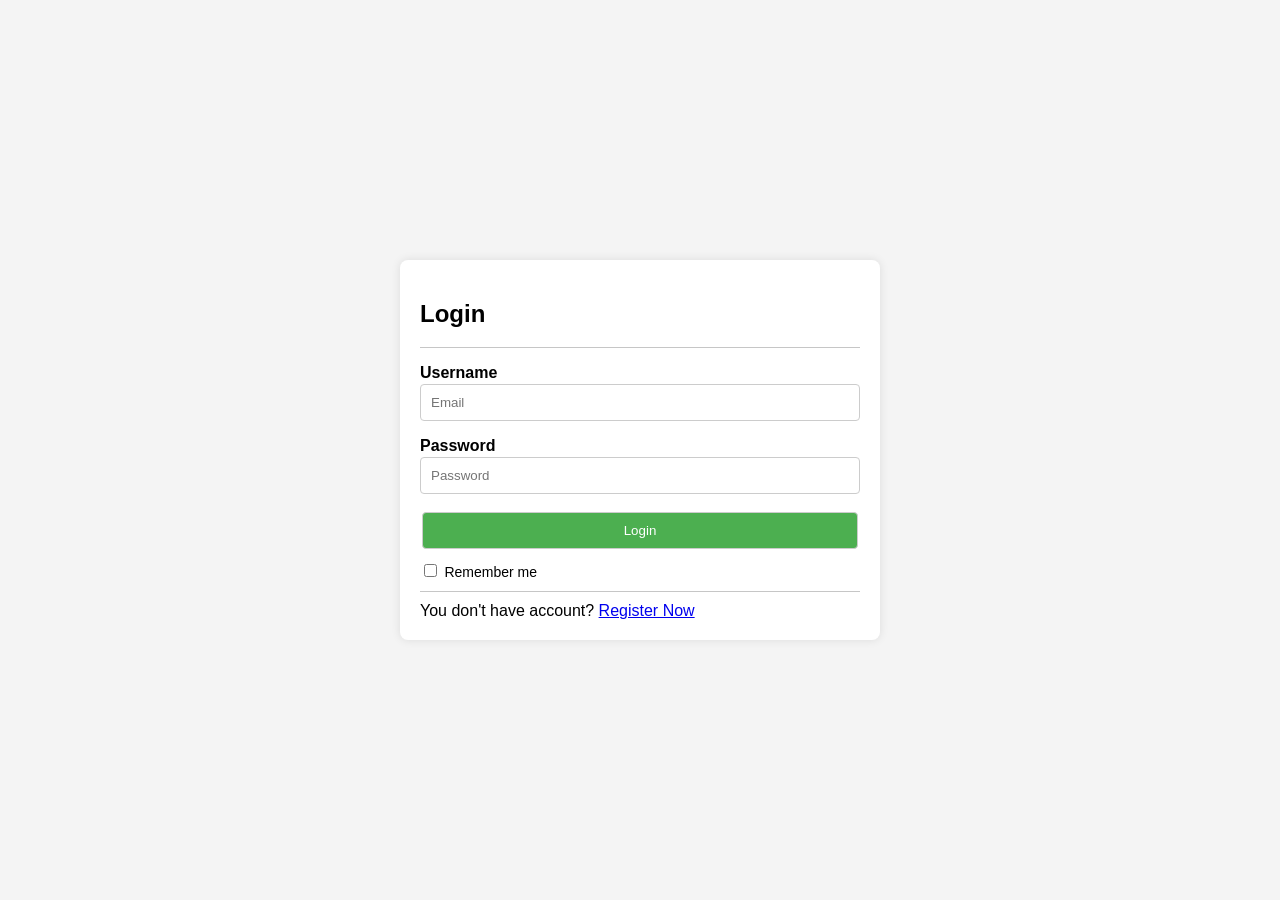
<file: index.html>
<!DOCTYPE html>
<html lang="en">

<head>
    <meta charset="UTF-8">
    <meta name="viewport" content="width=device-width, initial-scale=1.0">
    <title>Todo List</title>
    <link rel="stylesheet" href="./styles/styles.css">
</head>

<body>
    <div class="container">
        <div>
            <h2>Login</h2>
        </div>
        <div class="line"></div>
        <div>
            <div>
                <p class="header-input"><b>Username</b></p>
                <div class="input">
                    <input type="email" placeholder="Email" id="username">
                </div>
            </div>
            <div>
                <p class="header-input"><b>Password</b></p>
                <div class="input">
                    <input type="password" placeholder="Password" id="password">
                </div>
                
            </div>
            <div class="input">
                <button class="button-login" id="login">Login</button>
            </div>
            <div class="remember">
                <input type="checkbox" name="Remember me" id="remember">
                <label for="remember">Remember me</label>
            </div>
        </div>
        <div class="line"></div>
        <div >You don't have account? <a href="./views/register/index.html">Register Now</a></div>
        
    </div>
    <script src="./helpers/constants.js"></script>
    <script src="./helpers/utils.js"></script>
    <script src="./script.js"></script>
</body>

</html>
</file>
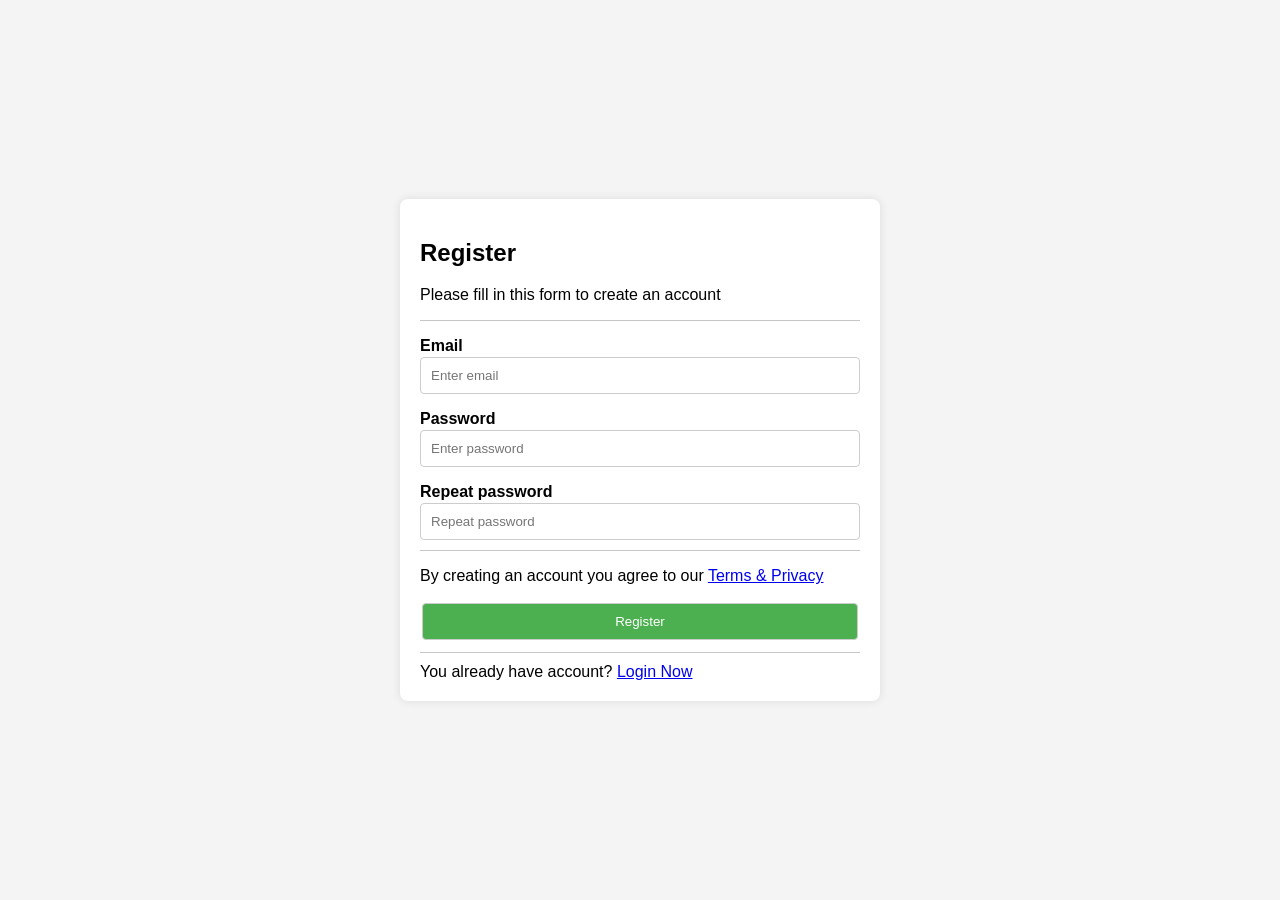
<file: views/register/index.html>
<html lang="en">

<head>
    <meta charset="UTF-8">
    <meta name="viewport" content="width=device-width, initial-scale=1.0">
    <link rel="stylesheet" href="../../styles/styles.css">
</head>

<body>
    <div class="container">
        <div>
            <h2>Register</h2>
            <p>Please fill in this form to create an account</p>
        </div>
        <div class="line"></div>
        <div>
            <div>
                <p class="header-input"><b>Email</b></p>
                <div class="input">
                    <input type="email" placeholder="Enter email" id="username" required>
                </div>

            </div>
            <div>
                <p class="header-input"><b>Password</b></p>
                <div class="input">
                    <input type="password" placeholder="Enter password" id="password" required>
                </div>
                
            </div>
            <div>
                <p class="header-input"><b>Repeat password</b></p>
                <div class="input">
                    <input type="password" placeholder="Repeat password" id="repeatPassword" required>
                </div>
                
            </div>
            <div class="line"></div>
                <p>By creating an account you agree to our <a href="./">Terms & Privacy</a></p>
            <div class="input">
                <button class="button-register" id="register">Register</button>
            </div>
            
        </div>
        <div class="line"></div>
        <div >You already have account? <a  href="../../index.html">Login Now</a></div>
    </div>

</body>
<script src="../../helpers/utils.js"></script>
<script src="../../helpers/constants.js"></script>
<script src="./script.js"></script>
</html>
</file>
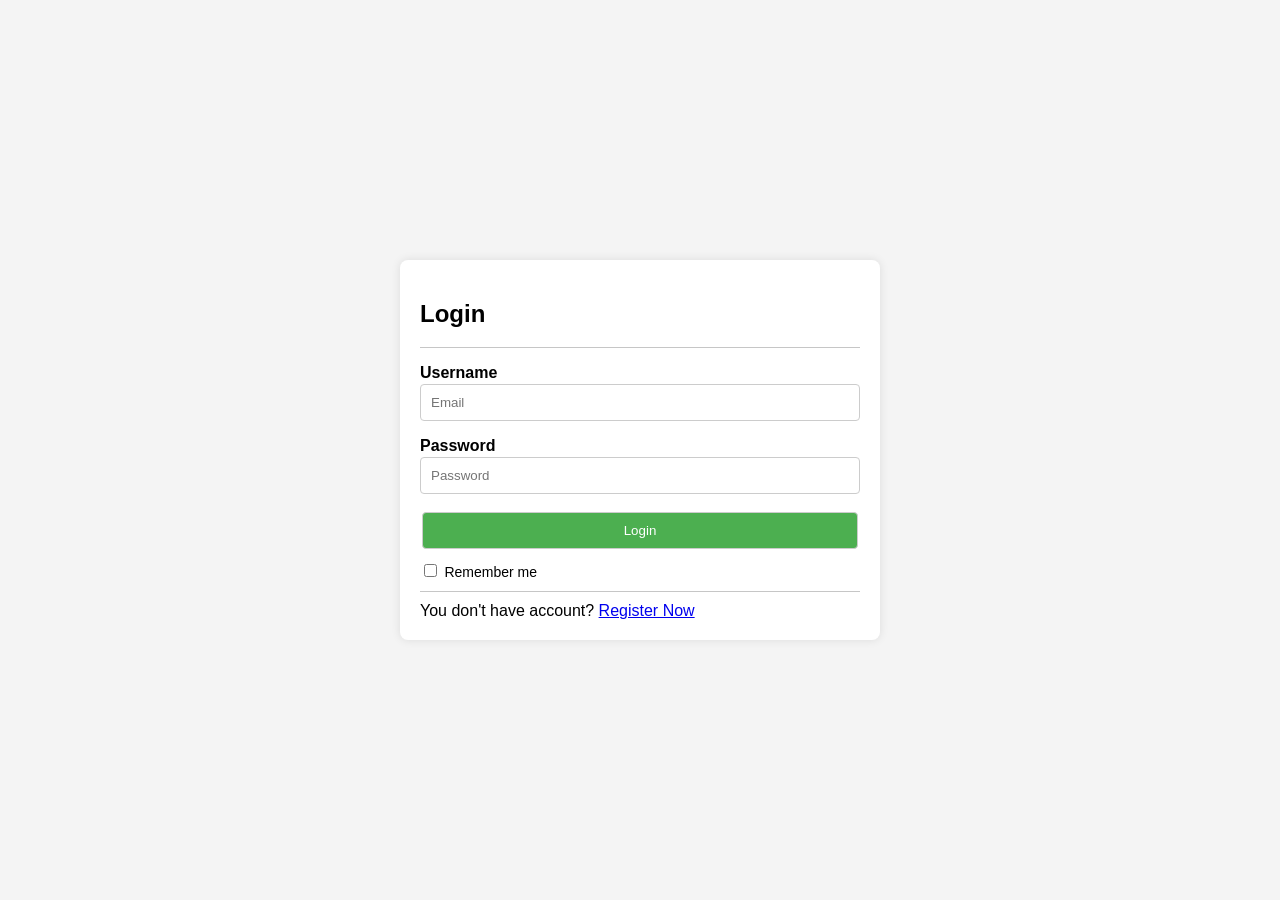
<file: views/todoList/index.html>
<!DOCTYPE html>
<html lang="en">

<head>
    <meta charset="UTF-8">
    <meta name="viewport" content="width=device-width, initial-scale=1.0">
    <link rel="stylesheet" href="../../styles/styles.css">
</head>

<body>
    <div class="container">
        <div class="header">
            <h2 class="header-todo">Todo List</h2>
            <button class="button-logout" id="logout" onclick="app.logout()">Logout</button>
        </div>
        <div class="input-container">
            <input type="text" id="task-name" placeholder="Task name...">
            <button id="add-task-button">Add</button>
            <button id="cancel-edit-button" style="display:none;">Cancel</button>
        </div>
        <ul id="todo-list"></ul>
        <div class="filter-container">
            <label for="filter-input">Filter:</label>
            <select id="filter-input">
                <option value="all">All</option>
                <option value="done">Done</option>
                <option value="undone">Undone</option>
            </select>
        </div>
    </div>
    
    <script src="../../controllers/todoManagement.js" defer></script>

</body>

</html>
</file>
<file: styles/styles.css>
body {
	font-family: Arial, sans-serif;
	background-color: #f4f4f4;
	display: flex;
	justify-content: center;
	align-items: center;
	height: 100vh;
	margin: 0;
}

.container {
	background-color: #fff;
	padding: 20px;
	border-radius: 8px;
	box-shadow: 0 0 10px rgba(0, 0, 0, 0.1);
	width: 440px;
}

.input-container,
.filter-container {
	display: flex;
	justify-content: space-between;
	margin-bottom: 20px;
}

input[type="text"] {
	flex: 1;
	padding: 10px;
	border: 1px solid #ccc;
	border-radius: 4px;
	margin-right: 10px;
}

button {
	padding: 10px 20px;
	border: none;
	border-radius: 4px;
	background-color: #4caf50;
	color: #fff;
	cursor: pointer;
}

button:hover {
	background-color: #45a049;
}

ul {
	list-style: none;
	padding: 0;
}

li {
	display: flex;
	justify-content: space-between;
	padding: 10px;
	border-bottom: 1px solid #ccc;
	align-items: center;
}

.edit,
.delete {
	background-color: #4caf50;
	border: none;
	color: #fff;
	padding: 5px 10px;
	margin-left: 5px;
	cursor: pointer;
}

.edit:hover,
.delete:hover {
	background-color: #45a049;
}

span {
	margin: 5px;
	max-width: 40%;
	width: 100%;
	text-align: left;
}

button {
	margin: 2px;
	display: inline-block;
}

#task-name {
	margin: 2px;

}

.area-button {
	display: inline-block;
}

input {
	padding: 10px;
	border: 1px solid #ccc;
	border-radius: 4px;
	flex: 1;
}

.header-input {
	margin-bottom: 2px;
}

.input {
	display: flex;
}

button.button-register {
	padding: 10px;
	border: 1px solid #ccc;
	border-radius: 4px;
	flex: 1;
	background-color: #4caf50;
	color: white;

}

button.button-login {
	margin-top: 18px;
	padding: 10px;
	border: 1px solid #ccc;
	border-radius: 4px;
	flex: 1;
	background-color: #4caf50;
	color: white;

}

.line {
	border-bottom: 1px solid;
	border-bottom: 1px solid;
	border-color: rgba(58, 57, 57, 0.288);
	margin-top: 10px;
	margin-bottom: 10px;
}

.header {
	display: flex;
	justify-content: space-between;
	align-items: center;
}

.header-todo {
	display: inline-block;
}

.button-logout {
	height: fit-content;
	background-color: red;
}

div.remember {
  
	margin-top: 10px;
}



.remember label {
	display: inline-block;
	font-size: 14px;
	margin: auto
}
</file>
